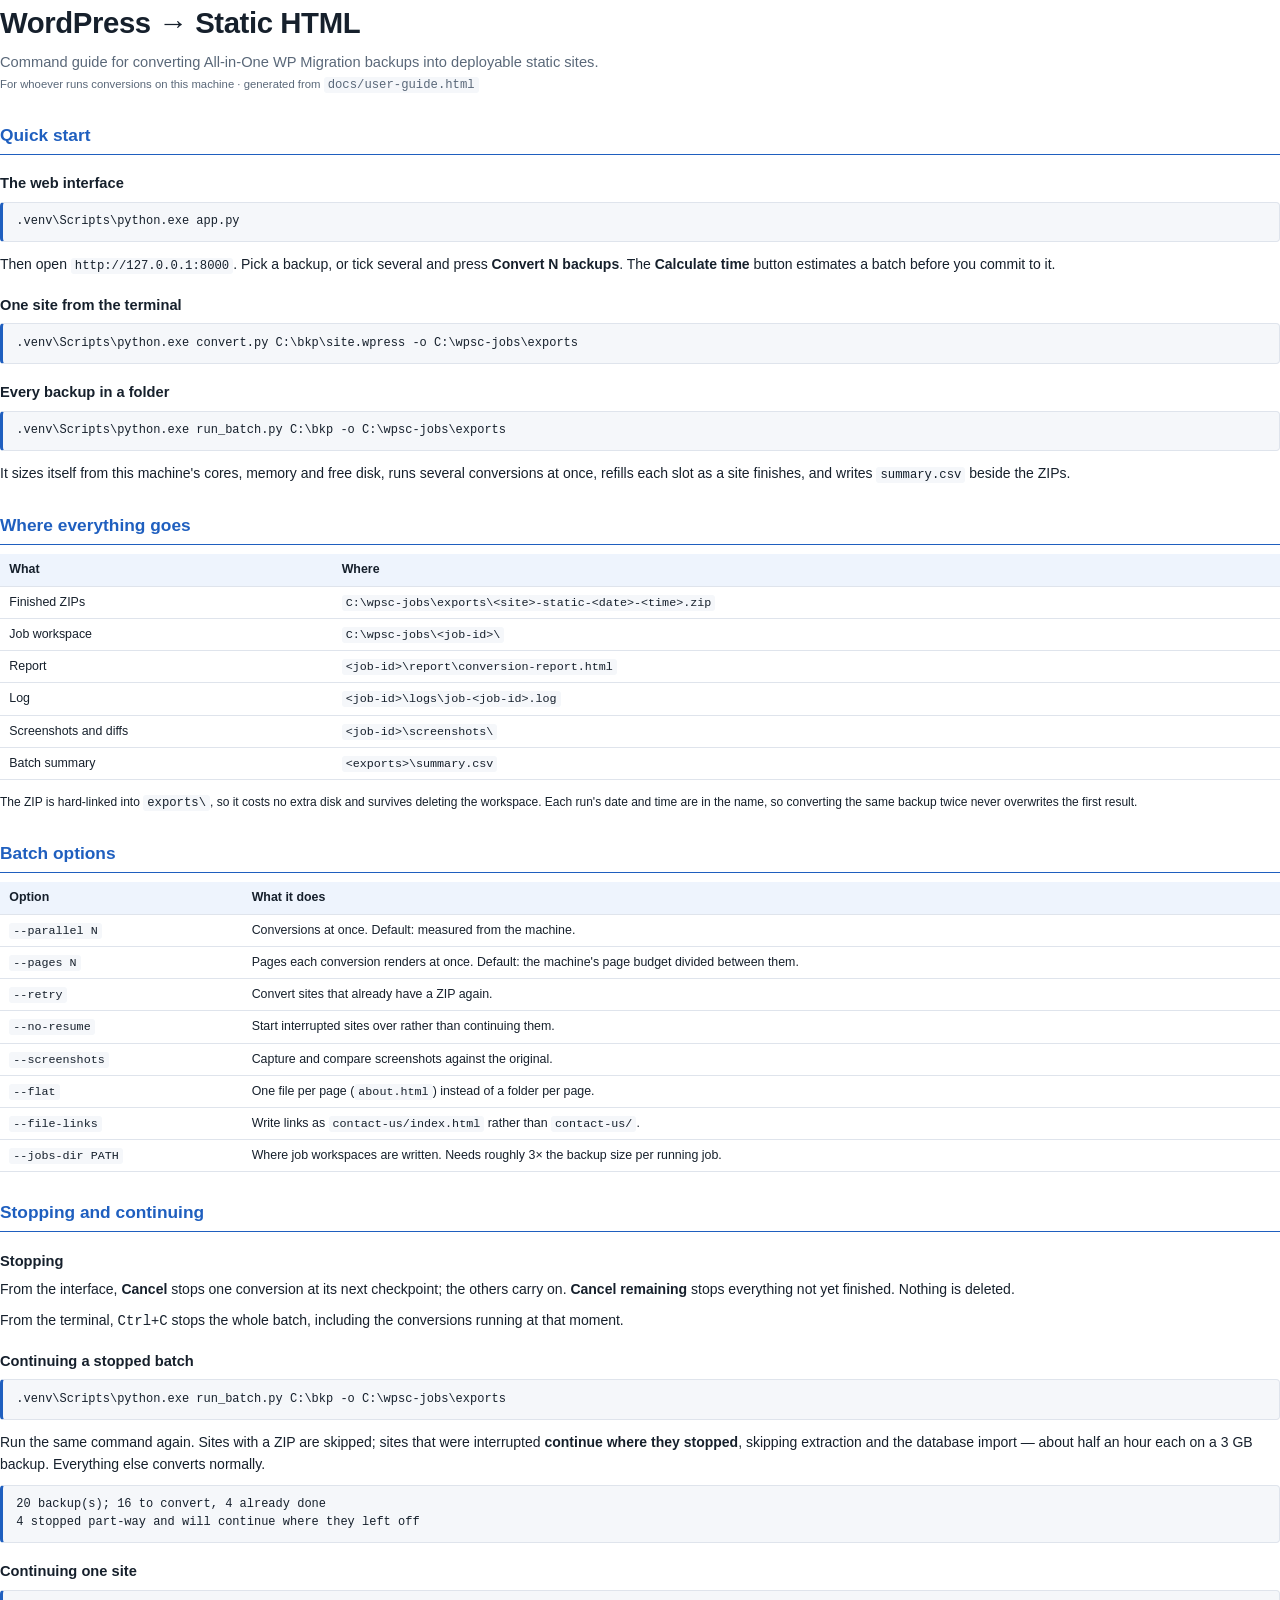
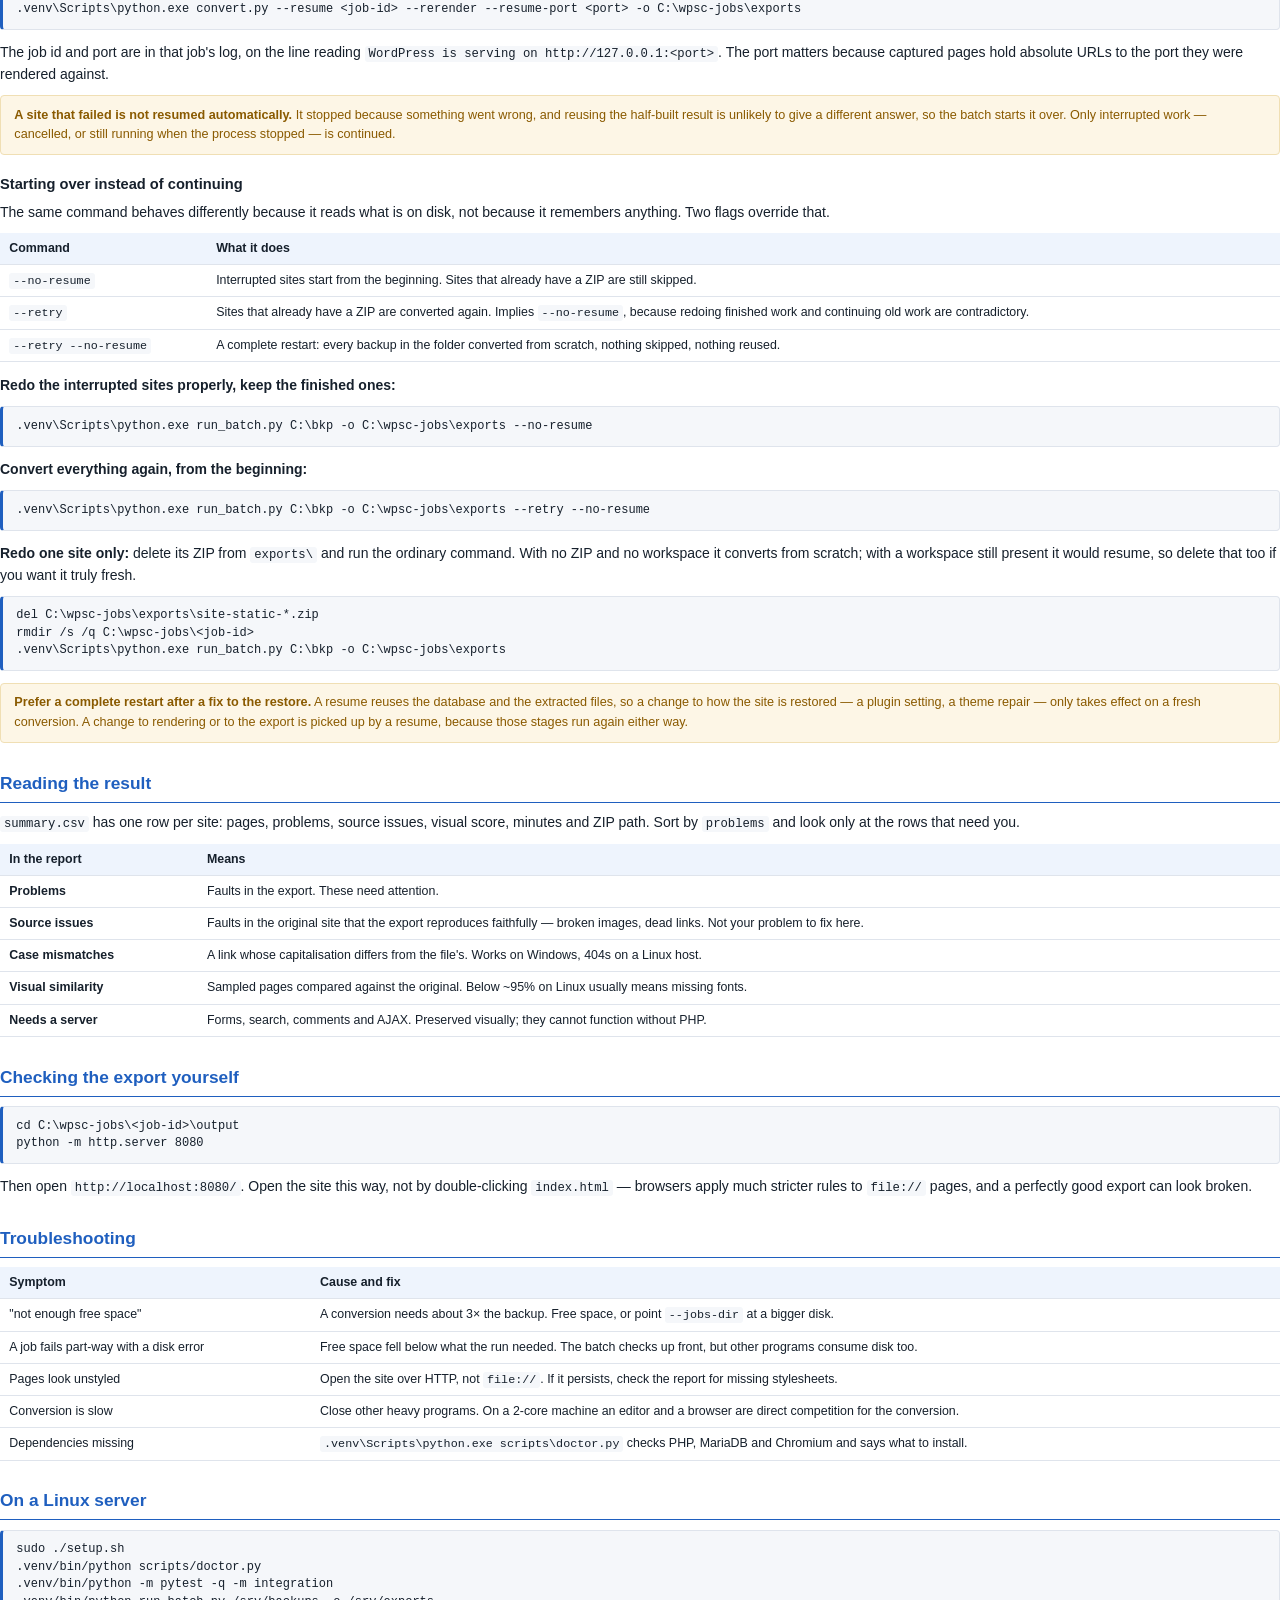
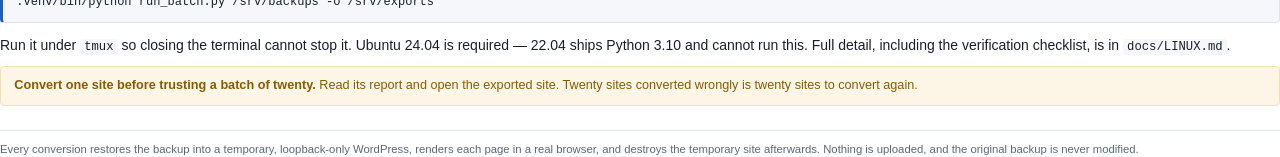
<file: docs/user-guide.html>
<!doctype html>
<html lang="en">
<head>
<meta charset="utf-8">
<title>WordPress to Static HTML — Command Guide</title>
<style>
  @page { size: A4; margin: 18mm 16mm 16mm; }

  :root {
    --ink: #16202c;
    --muted: #5a6879;
    --line: #dfe4ec;
    --accent: #1f5fbf;
    --accent-soft: #eef4fd;
    --warn-bg: #fdf6e6;
    --warn-line: #f0dfb4;
    --warn-ink: #8a5a00;
    --code-bg: #f5f7fa;
  }

  * { box-sizing: border-box; }

  body {
    margin: 0;
    font: 10.5pt/1.55 "Segoe UI", Roboto, Helvetica, Arial, sans-serif;
    color: var(--ink);
    -webkit-print-color-adjust: exact;
    print-color-adjust: exact;
  }

  h1 { font-size: 22pt; margin: 0 0 4pt; letter-spacing: -.3pt; }
  h2 {
    font-size: 13pt; margin: 20pt 0 7pt; padding-bottom: 4pt;
    border-bottom: 1.5px solid var(--accent); color: var(--accent);
    page-break-after: avoid;
  }
  h3 { font-size: 11pt; margin: 13pt 0 5pt; page-break-after: avoid; }
  p { margin: 0 0 7pt; }

  .lede { color: var(--muted); font-size: 11pt; margin-bottom: 2pt; }
  .meta { color: var(--muted); font-size: 8.5pt; margin-bottom: 14pt; }

  code, pre { font-family: "Cascadia Mono", Consolas, "Courier New", monospace; }
  code { background: var(--code-bg); padding: 1px 4px; border-radius: 3px; font-size: 9.2pt; }
  pre {
    background: var(--code-bg); border: 1px solid var(--line); border-left: 3px solid var(--accent);
    border-radius: 4px; padding: 8pt 10pt; margin: 0 0 9pt;
    font-size: 9pt; line-height: 1.45; white-space: pre-wrap; word-break: break-word;
    page-break-inside: avoid;
  }
  pre code { background: none; padding: 0; font-size: inherit; }

  table { width: 100%; border-collapse: collapse; margin: 0 0 10pt; font-size: 9.3pt;
          page-break-inside: avoid; }
  th, td { text-align: left; padding: 4.5pt 7pt; border-bottom: 1px solid var(--line);
           vertical-align: top; }
  th { background: var(--accent-soft); font-weight: 600; }
  td code { font-size: 8.8pt; white-space: nowrap; }

  .note {
    background: var(--warn-bg); border: 1px solid var(--warn-line); border-radius: 4px;
    padding: 7pt 10pt; margin: 0 0 10pt; color: var(--warn-ink); font-size: 9.5pt;
    page-break-inside: avoid;
  }
  .note strong { color: var(--warn-ink); }

  .cols { display: grid; grid-template-columns: 1fr 1fr; gap: 0 16pt; }
  .muted { color: var(--muted); }
  .small { font-size: 9pt; }
  ul { margin: 0 0 8pt; padding-left: 16pt; }
  li { margin-bottom: 3pt; }
  footer { margin-top: 18pt; padding-top: 7pt; border-top: 1px solid var(--line);
           color: var(--muted); font-size: 8.5pt; }
  .break { page-break-before: always; }
</style>
</head>
<body>

<h1>WordPress&nbsp;→&nbsp;Static HTML</h1>
<p class="lede">Command guide for converting All-in-One WP Migration backups into deployable static sites.</p>
<p class="meta">For whoever runs conversions on this machine · generated from <code>docs/user-guide.html</code></p>

<h2>Quick start</h2>

<h3>The web interface</h3>
<pre><code>.venv\Scripts\python.exe app.py</code></pre>
<p>Then open <code>http://127.0.0.1:8000</code>. Pick a backup, or tick several and press
<strong>Convert N backups</strong>. The <strong>Calculate time</strong> button estimates a batch before you commit to it.</p>

<h3>One site from the terminal</h3>
<pre><code>.venv\Scripts\python.exe convert.py C:\bkp\site.wpress -o C:\wpsc-jobs\exports</code></pre>

<h3>Every backup in a folder</h3>
<pre><code>.venv\Scripts\python.exe run_batch.py C:\bkp -o C:\wpsc-jobs\exports</code></pre>
<p>It sizes itself from this machine's cores, memory and free disk, runs several conversions at
once, refills each slot as a site finishes, and writes <code>summary.csv</code> beside the ZIPs.</p>

<h2>Where everything goes</h2>
<table>
  <tr><th>What</th><th>Where</th></tr>
  <tr><td>Finished ZIPs</td><td><code>C:\wpsc-jobs\exports\&lt;site&gt;-static-&lt;date&gt;-&lt;time&gt;.zip</code></td></tr>
  <tr><td>Job workspace</td><td><code>C:\wpsc-jobs\&lt;job-id&gt;\</code></td></tr>
  <tr><td>Report</td><td><code>&lt;job-id&gt;\report\conversion-report.html</code></td></tr>
  <tr><td>Log</td><td><code>&lt;job-id&gt;\logs\job-&lt;job-id&gt;.log</code></td></tr>
  <tr><td>Screenshots and diffs</td><td><code>&lt;job-id&gt;\screenshots\</code></td></tr>
  <tr><td>Batch summary</td><td><code>&lt;exports&gt;\summary.csv</code></td></tr>
</table>
<p class="small">The ZIP is hard-linked into <code>exports\</code>, so it costs no extra disk and
survives deleting the workspace. Each run's date and time are in the name, so converting the same
backup twice never overwrites the first result.</p>

<h2>Batch options</h2>
<table>
  <tr><th>Option</th><th>What it does</th></tr>
  <tr><td><code>--parallel N</code></td><td>Conversions at once. Default: measured from the machine.</td></tr>
  <tr><td><code>--pages N</code></td><td>Pages each conversion renders at once. Default: the machine's page budget divided between them.</td></tr>
  <tr><td><code>--retry</code></td><td>Convert sites that already have a ZIP again.</td></tr>
  <tr><td><code>--no-resume</code></td><td>Start interrupted sites over rather than continuing them.</td></tr>
  <tr><td><code>--screenshots</code></td><td>Capture and compare screenshots against the original.</td></tr>
  <tr><td><code>--flat</code></td><td>One file per page (<code>about.html</code>) instead of a folder per page.</td></tr>
  <tr><td><code>--file-links</code></td><td>Write links as <code>contact-us/index.html</code> rather than <code>contact-us/</code>.</td></tr>
  <tr><td><code>--jobs-dir PATH</code></td><td>Where job workspaces are written. Needs roughly 3× the backup size per running job.</td></tr>
</table>

<h2 class="break">Stopping and continuing</h2>

<h3>Stopping</h3>
<p>From the interface, <strong>Cancel</strong> stops one conversion at its next checkpoint; the others
carry on. <strong>Cancel remaining</strong> stops everything not yet finished. Nothing is deleted.</p>
<p>From the terminal, <kbd>Ctrl</kbd>+<kbd>C</kbd> stops the whole batch, including the conversions
running at that moment.</p>

<h3>Continuing a stopped batch</h3>
<pre><code>.venv\Scripts\python.exe run_batch.py C:\bkp -o C:\wpsc-jobs\exports</code></pre>
<p>Run the same command again. Sites with a ZIP are skipped; sites that were interrupted
<strong>continue where they stopped</strong>, skipping extraction and the database import — about half
an hour each on a 3 GB backup. Everything else converts normally.</p>
<pre><code>20 backup(s); 16 to convert, 4 already done
4 stopped part-way and will continue where they left off</code></pre>

<h3>Continuing one site</h3>
<pre><code>.venv\Scripts\python.exe convert.py --resume &lt;job-id&gt; --rerender --resume-port &lt;port&gt; -o C:\wpsc-jobs\exports</code></pre>
<p>The job id and port are in that job's log, on the line reading
<code>WordPress is serving on http://127.0.0.1:&lt;port&gt;</code>. The port matters because captured pages
hold absolute URLs to the port they were rendered against.</p>

<div class="note">
<strong>A site that failed is not resumed automatically.</strong> It stopped because something went
wrong, and reusing the half-built result is unlikely to give a different answer, so the batch starts
it over. Only interrupted work — cancelled, or still running when the process stopped — is continued.
</div>

<h3>Starting over instead of continuing</h3>
<p>The same command behaves differently because it reads what is on disk, not because it remembers
anything. Two flags override that.</p>

<table>
  <tr><th>Command</th><th>What it does</th></tr>
  <tr>
    <td><code>--no-resume</code></td>
    <td>Interrupted sites start from the beginning. Sites that already have a ZIP are still skipped.</td>
  </tr>
  <tr>
    <td><code>--retry</code></td>
    <td>Sites that already have a ZIP are converted again. Implies <code>--no-resume</code>, because
        redoing finished work and continuing old work are contradictory.</td>
  </tr>
  <tr>
    <td><code>--retry --no-resume</code></td>
    <td>A complete restart: every backup in the folder converted from scratch, nothing skipped,
        nothing reused.</td>
  </tr>
</table>

<p><strong>Redo the interrupted sites properly, keep the finished ones:</strong></p>
<pre><code>.venv\Scripts\python.exe run_batch.py C:\bkp -o C:\wpsc-jobs\exports --no-resume</code></pre>

<p><strong>Convert everything again, from the beginning:</strong></p>
<pre><code>.venv\Scripts\python.exe run_batch.py C:\bkp -o C:\wpsc-jobs\exports --retry --no-resume</code></pre>

<p><strong>Redo one site only:</strong> delete its ZIP from <code>exports\</code> and run the ordinary
command. With no ZIP and no workspace it converts from scratch; with a workspace still present it
would resume, so delete that too if you want it truly fresh.</p>
<pre><code>del C:\wpsc-jobs\exports\site-static-*.zip
rmdir /s /q C:\wpsc-jobs\&lt;job-id&gt;
.venv\Scripts\python.exe run_batch.py C:\bkp -o C:\wpsc-jobs\exports</code></pre>

<div class="note">
<strong>Prefer a complete restart after a fix to the restore.</strong> A resume reuses the database
and the extracted files, so a change to how the site is restored — a plugin setting, a theme repair —
only takes effect on a fresh conversion. A change to rendering or to the export is picked up by a
resume, because those stages run again either way.
</div>

<h2>Reading the result</h2>
<p><code>summary.csv</code> has one row per site: pages, problems, source issues, visual score, minutes
and ZIP path. Sort by <code>problems</code> and look only at the rows that need you.</p>
<table>
  <tr><th>In the report</th><th>Means</th></tr>
  <tr><td><strong>Problems</strong></td><td>Faults in the export. These need attention.</td></tr>
  <tr><td><strong>Source issues</strong></td><td>Faults in the original site that the export reproduces faithfully — broken images, dead links. Not your problem to fix here.</td></tr>
  <tr><td><strong>Case mismatches</strong></td><td>A link whose capitalisation differs from the file's. Works on Windows, 404s on a Linux host.</td></tr>
  <tr><td><strong>Visual similarity</strong></td><td>Sampled pages compared against the original. Below ~95% on Linux usually means missing fonts.</td></tr>
  <tr><td><strong>Needs a server</strong></td><td>Forms, search, comments and AJAX. Preserved visually; they cannot function without PHP.</td></tr>
</table>

<h2>Checking the export yourself</h2>
<pre><code>cd C:\wpsc-jobs\&lt;job-id&gt;\output
python -m http.server 8080</code></pre>
<p>Then open <code>http://localhost:8080/</code>. Open the site this way, not by double-clicking
<code>index.html</code> — browsers apply much stricter rules to <code>file://</code> pages, and a perfectly
good export can look broken.</p>

<h2>Troubleshooting</h2>
<table>
  <tr><th>Symptom</th><th>Cause and fix</th></tr>
  <tr><td>"not enough free space"</td><td>A conversion needs about 3× the backup. Free space, or point <code>--jobs-dir</code> at a bigger disk.</td></tr>
  <tr><td>A job fails part-way with a disk error</td><td>Free space fell below what the run needed. The batch checks up front, but other programs consume disk too.</td></tr>
  <tr><td>Pages look unstyled</td><td>Open the site over HTTP, not <code>file://</code>. If it persists, check the report for missing stylesheets.</td></tr>
  <tr><td>Conversion is slow</td><td>Close other heavy programs. On a 2-core machine an editor and a browser are direct competition for the conversion.</td></tr>
  <tr><td>Dependencies missing</td><td><code>.venv\Scripts\python.exe scripts\doctor.py</code> checks PHP, MariaDB and Chromium and says what to install.</td></tr>
</table>

<h2>On a Linux server</h2>
<pre><code>sudo ./setup.sh
.venv/bin/python scripts/doctor.py
.venv/bin/python -m pytest -q -m integration
.venv/bin/python run_batch.py /srv/backups -o /srv/exports</code></pre>
<p>Run it under <code>tmux</code> so closing the terminal cannot stop it. Ubuntu 24.04 is required —
22.04 ships Python 3.10 and cannot run this. Full detail, including the verification checklist,
is in <code>docs/LINUX.md</code>.</p>

<div class="note">
<strong>Convert one site before trusting a batch of twenty.</strong> Read its report and open the
exported site. Twenty sites converted wrongly is twenty sites to convert again.
</div>

<footer>
Every conversion restores the backup into a temporary, loopback-only WordPress, renders each page in
a real browser, and destroys the temporary site afterwards. Nothing is uploaded, and the original
backup is never modified.
</footer>

</body>
</html>
</file>
